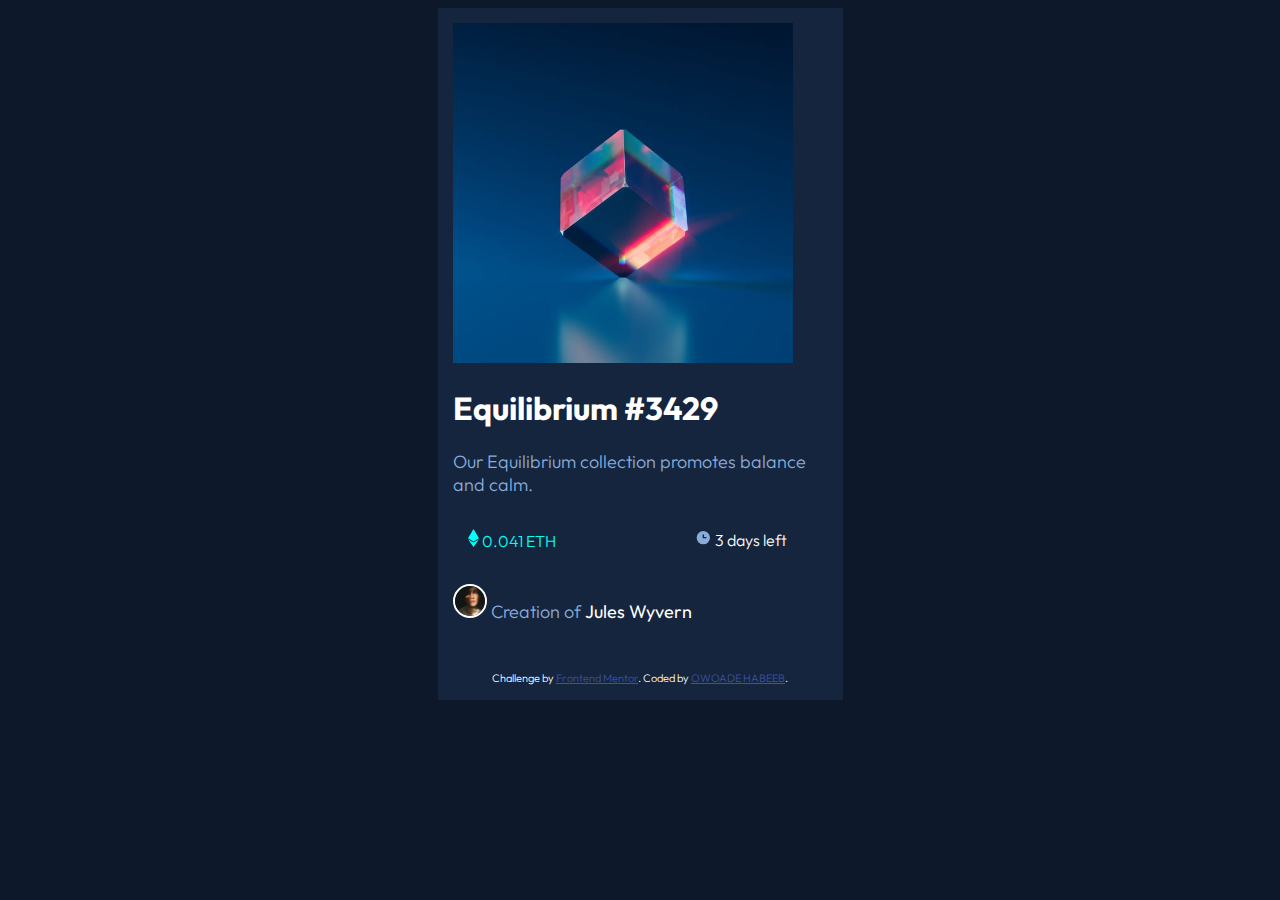
<file: index.html>
<!DOCTYPE html>
<html lang="en">
<head>
  <meta charset="UTF-8">
  <meta name="viewport" content="width=device-width, initial-scale=1.0"> <!-- displays site properly based on user's device -->

  <link rel="icon" type="image/png" sizes="32x32" href="./images/favicon-32x32.png">
  
  <title>Frontend Mentor | NFT preview card component</title>

  <!-- Feel free to remove these styles or customise in your own stylesheet 👍 -->
  <style>
    .attribution { font-size: 11px; text-align: center; }
    .attribution a { color: hsl(228, 45%, 44%); }
  </style>
  <link rel="stylesheet" href="./nft-preview-card-component-main/frontend mentor/styles.css">
</head>
<body>
  <div>
    <img src="./nft-preview-card-component-main/frontend mentor/image-equilibrium.jpg">

   <h1> Equilibrium #3429</h1> 
  
   <p>Our Equilibrium collection promotes balance and calm.</p> 
   <span>

  <div class="eth">
    <svg width="11" height="18" xmlns="http://www.w3.org/2000/svg"><path d="M11 10.216 5.5 18 0 10.216l5.5 3.263 5.5-3.262ZM5.5 0l5.496 9.169L5.5 12.43 0 9.17 5.5 0Z" fill="#00FFF8"/></svg>
     0.041 ETH
  </div>
    <div class="time">
      <svg width="17" height="17" xmlns="http://www.w3.org/2000/svg"><path d="M8.305 2.007a6.667 6.667 0 1 0 0 13.334 6.667 6.667 0 0 0 0-13.334Zm2.667 7.334H8.305a.667.667 0 0 1-.667-.667V6.007a.667.667 0 0 1 1.334 0v2h2a.667.667 0 0 1 0 1.334Z" fill="#8BACD9"/></svg>
       3 days left
    </div>
  </span>
    <footer>
      <p> <img src="./nft-preview-card-component-main/frontend mentor/image-avatar.png"> Creation of  <b style="color: white;">Jules Wyvern</b> </p>
    </footer>
    
  </div>
    <div class="attribution">
      Challenge by <a href="https://www.frontendmentor.io?ref=challenge" target="_blank">Frontend Mentor</a>. 
      Coded by <a href="https://github.com/owoadehabeeb04">OWOADE HABEEB</a>.
    </div>  

  
</body>
</html>
</file>
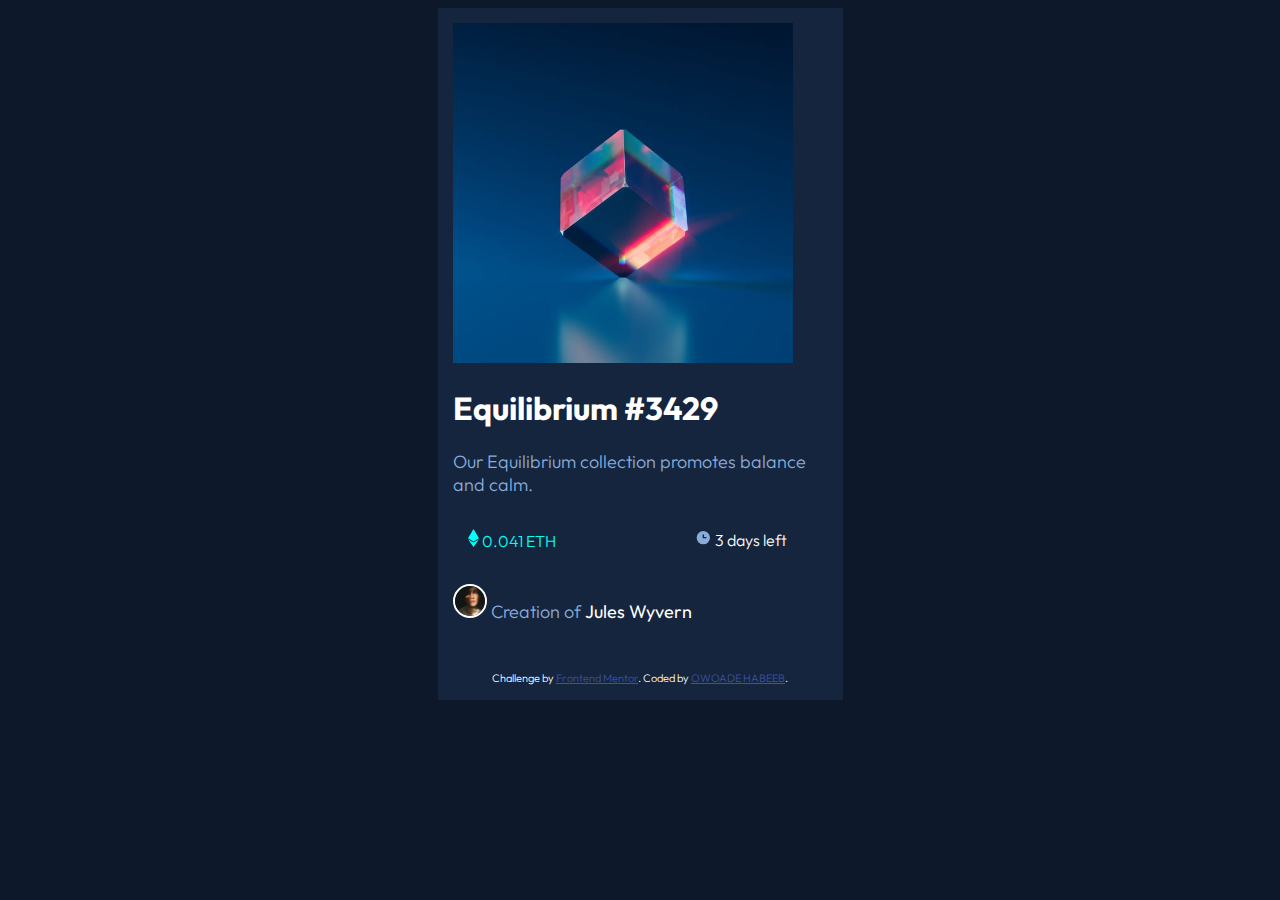
<file: nft-preview-card-component-main/index.html>
<!DOCTYPE html>
<html lang="en">
<head>
  <meta charset="UTF-8">
  <meta name="viewport" content="width=device-width, initial-scale=1.0"> <!-- displays site properly based on user's device -->

  <link rel="icon" type="image/png" sizes="32x32" href="./images/favicon-32x32.png">
  
  <title>Frontend Mentor | NFT preview card component</title>

  <!-- Feel free to remove these styles or customise in your own stylesheet 👍 -->
  <style>
    .attribution { font-size: 11px; text-align: center; }
    .attribution a { color: hsl(228, 45%, 44%); }
  </style>
  <link rel="stylesheet" href="styles.css">
</head>
<body>
  <div>
    <img src="images/image-equilibrium.jpg">

   <h1> Equilibrium #3429</h1> 
  
   <p>Our Equilibrium collection promotes balance and calm.</p> 
   <span>

  <div class="eth">
    <svg width="11" height="18" xmlns="http://www.w3.org/2000/svg"><path d="M11 10.216 5.5 18 0 10.216l5.5 3.263 5.5-3.262ZM5.5 0l5.496 9.169L5.5 12.43 0 9.17 5.5 0Z" fill="#00FFF8"/></svg>
     0.041 ETH
  </div>
    <div class="time">
      <svg width="17" height="17" xmlns="http://www.w3.org/2000/svg"><path d="M8.305 2.007a6.667 6.667 0 1 0 0 13.334 6.667 6.667 0 0 0 0-13.334Zm2.667 7.334H8.305a.667.667 0 0 1-.667-.667V6.007a.667.667 0 0 1 1.334 0v2h2a.667.667 0 0 1 0 1.334Z" fill="#8BACD9"/></svg>
       3 days left
    </div>
  </span>

    <footer>
     
      <p> <img src="images/image-avatar.png"> Creation of  <b style="color: white;">Jules Wyvern</b> </p>
    </footer>
    
  </div>
    <div class="attribution">
      Challenge by <a href="https://www.frontendmentor.io?ref=challenge" target="_blank">Frontend Mentor</a>. 
      Coded by <a href="https://github.com/owoadehabeeb04">OWOADE HABEEB</a>.
    </div>  

  
</body>
</html>
</file>
<file: nft-preview-card-component-main/frontend mentor/styles.css>
@import url('https://fonts.googleapis.com/css2?family=Outfit:wght@300&display=swap');

body {
    font-family: outfit;
    font-weight: 300;
    
    background-color: hsl(217, 54%, 11%);
   display: flex;
   flex-direction: column;
   align-items: center;
   justify-content: center;
}
p {
    font-size: 18px;
}
img {
    width: 340px;
    
    
}
div {
width: 375px;
background-color: hsl(216, 50%, 16%);
padding: 15px;
color: white;

}
footer img {
    border: 2px solid white;
    width: 30px;
    border-radius: 50%;

}
span {
    display: flex;
    flex-direction: row;
    justify-content: space-between;
}
.time {
    margin-left: 80px;
}
p {
    color: hsl(215, 51%, 70%);
}
.eth {
    color: hsl(178, 100%, 50%);
}
@media screen and (max-width:375px){
    body {
        font-family: outfit;
        font-weight: 300;
        width: 380px;
        background-color: hsl(217, 54%, 11%);
       
    }
    p {
        font-size: 18px;
    }
    img {
        width: 340px;
        
        
    }
    div {
    width: 375px;
    background-color: hsl(216, 50%, 16%);
    padding: 15px;
    color: white;
    
    }
    footer img {
        border: 2px solid white;
        width: 30px;
        border-radius: 50%;
    
    }
    span {
        display: flex;
        flex-direction: row;
        justify-content: space-between;
    }
    .time {
        margin-left: 80px;
    }
    p {
        color: hsl(215, 51%, 70%);
    }
    .eth {
        color: hsl(178, 100%, 50%);
    }
}
@media screen and (max-width:800px){
    body {
        font-family: outfit;
        font-weight: 300;
        
        background-color: hsl(217, 54%, 11%);
       display: flex;
       flex-direction: column;
       align-items: center;
       justify-content: center;
    }
    p {
        font-size: 18px;
    }
    img {
        width: 340px;
        
        
    }
    div {
    width: 375px;
    background-color: hsl(216, 50%, 16%);
    padding: 15px;
    color: white;
    
    }
    footer img {
        border: 2px solid white;
        width: 30px;
        border-radius: 50%;
    
    }
    span {
        display: flex;
        flex-direction: row;
        justify-content: space-between;
    }
    .time {
        margin-left: 80px;
    }
    p {
        color: hsl(215, 51%, 70%);
    }
    .eth {
        color: hsl(178, 100%, 50%);
    }
}
@media screen and (max-width:685px){
    body {
        font-family: outfit;
        font-weight: 300;
        
        background-color: hsl(217, 54%, 11%);
       display: flex;
       flex-direction: column;
       align-items: center;
       justify-content: center;
    }
    p {
        font-size: 18px;
    }
    img {
        width: 340px;
        
        
    }
    div {
    width: 375px;
    background-color: hsl(216, 50%, 16%);
    padding: 15px;
    color: white;
    
    }
    footer img {
        border: 2px solid white;
        width: 30px;
        border-radius: 50%;
    
    }
    span {
        display: flex;
        flex-direction: row;
        justify-content: space-between;
    }
    .time {
        margin-left: 80px;
    }
    p {
        color: hsl(215, 51%, 70%);
    }
    .eth {
        color: hsl(178, 100%, 50%);
    }
}
@media screen and (max-width:500px){
    body {
        font-family: outfit;
        font-weight: 300;
        
        background-color: hsl(217, 54%, 11%);
       display: flex;
       flex-direction: column;
       align-items: center;
       justify-content: center;
    }
    p {
        font-size: 18px;
    }
    img {
        width: 340px;
        
        
    }
    div {
    width: 375px;
    background-color: hsl(216, 50%, 16%);
    padding: 15px;
    color: white;
    
    }
    footer img {
        border: 2px solid white;
        width: 30px;
        border-radius: 50%;
    
    }
    span {
        display: flex;
        flex-direction: row;
        justify-content: space-between;
    }
    .time {
        margin-left: 80px;
    }
    p {
        color: hsl(215, 51%, 70%);
    }
    .eth {
        color: hsl(178, 100%, 50%);
    }
}
</file>
<file: nft-preview-card-component-main/styles.css>
@import url('https://fonts.googleapis.com/css2?family=Outfit:wght@300&display=swap');

body {
    font-family: outfit;
    font-weight: 300;
    
    background-color: hsl(217, 54%, 11%);
   display: flex;
   flex-direction: column;
   align-items: center;
   justify-content: center;
}
p {
    font-size: 18px;
}
img {
    width: 340px;
    
    
}
div {
width: 375px;
background-color: hsl(216, 50%, 16%);
padding: 15px;
color: white;

}
footer img {
    border: 2px solid white;
    width: 30px;
    border-radius: 50%;

}
span {
    display: flex;
    flex-direction: row;
    justify-content: space-between;
}
.time {
    margin-left: 80px;
}
p {
    color: hsl(215, 51%, 70%);
}
.eth {
    color: hsl(178, 100%, 50%);
}
@media screen and (max-width:375px){
    body {
        font-family: outfit;
        font-weight: 300;
        width: 380px;
        background-color: hsl(217, 54%, 11%);
       
    }
    p {
        font-size: 18px;
    }
    img {
        width: 340px;
        
        
    }
    div {
    width: 375px;
    background-color: hsl(216, 50%, 16%);
    padding: 15px;
    color: white;
    
    }
    footer img {
        border: 2px solid white;
        width: 30px;
        border-radius: 50%;
    
    }
    span {
        display: flex;
        flex-direction: row;
        justify-content: space-between;
    }
    .time {
        margin-left: 80px;
    }
    p {
        color: hsl(215, 51%, 70%);
    }
    .eth {
        color: hsl(178, 100%, 50%);
    }
}
@media screen and (max-width:800px){
    body {
        font-family: outfit;
        font-weight: 300;
        
        background-color: hsl(217, 54%, 11%);
       display: flex;
       flex-direction: column;
       align-items: center;
       justify-content: center;
    }
    p {
        font-size: 18px;
    }
    img {
        width: 340px;
        
        
    }
    div {
    width: 375px;
    background-color: hsl(216, 50%, 16%);
    padding: 15px;
    color: white;
    
    }
    footer img {
        border: 2px solid white;
        width: 30px;
        border-radius: 50%;
    
    }
    span {
        display: flex;
        flex-direction: row;
        justify-content: space-between;
    }
    .time {
        margin-left: 80px;
    }
    p {
        color: hsl(215, 51%, 70%);
    }
    .eth {
        color: hsl(178, 100%, 50%);
    }
}
@media screen and (max-width:685px){
    body {
        font-family: outfit;
        font-weight: 300;
        
        background-color: hsl(217, 54%, 11%);
       display: flex;
       flex-direction: column;
       align-items: center;
       justify-content: center;
    }
    p {
        font-size: 18px;
    }
    img {
        width: 340px;
        
        
    }
    div {
    width: 375px;
    background-color: hsl(216, 50%, 16%);
    padding: 15px;
    color: white;
    
    }
    footer img {
        border: 2px solid white;
        width: 30px;
        border-radius: 50%;
    
    }
    span {
        display: flex;
        flex-direction: row;
        justify-content: space-between;
    }
    .time {
        margin-left: 80px;
    }
    p {
        color: hsl(215, 51%, 70%);
    }
    .eth {
        color: hsl(178, 100%, 50%);
    }
}
@media screen and (max-width:500px){
    body {
        font-family: outfit;
        font-weight: 300;
        
        background-color: hsl(217, 54%, 11%);
       display: flex;
       flex-direction: column;
       align-items: center;
       justify-content: center;
    }
    p {
        font-size: 18px;
    }
    img {
        width: 340px;
        
        
    }
    div {
    width: 375px;
    background-color: hsl(216, 50%, 16%);
    padding: 15px;
    color: white;
    
    }
    footer img {
        border: 2px solid white;
        width: 30px;
        border-radius: 50%;
    
    }
    span {
        display: flex;
        flex-direction: row;
        justify-content: space-between;
    }
    .time {
        margin-left: 80px;
    }
    p {
        color: hsl(215, 51%, 70%);
    }
    .eth {
        color: hsl(178, 100%, 50%);
    }
}
</file>
